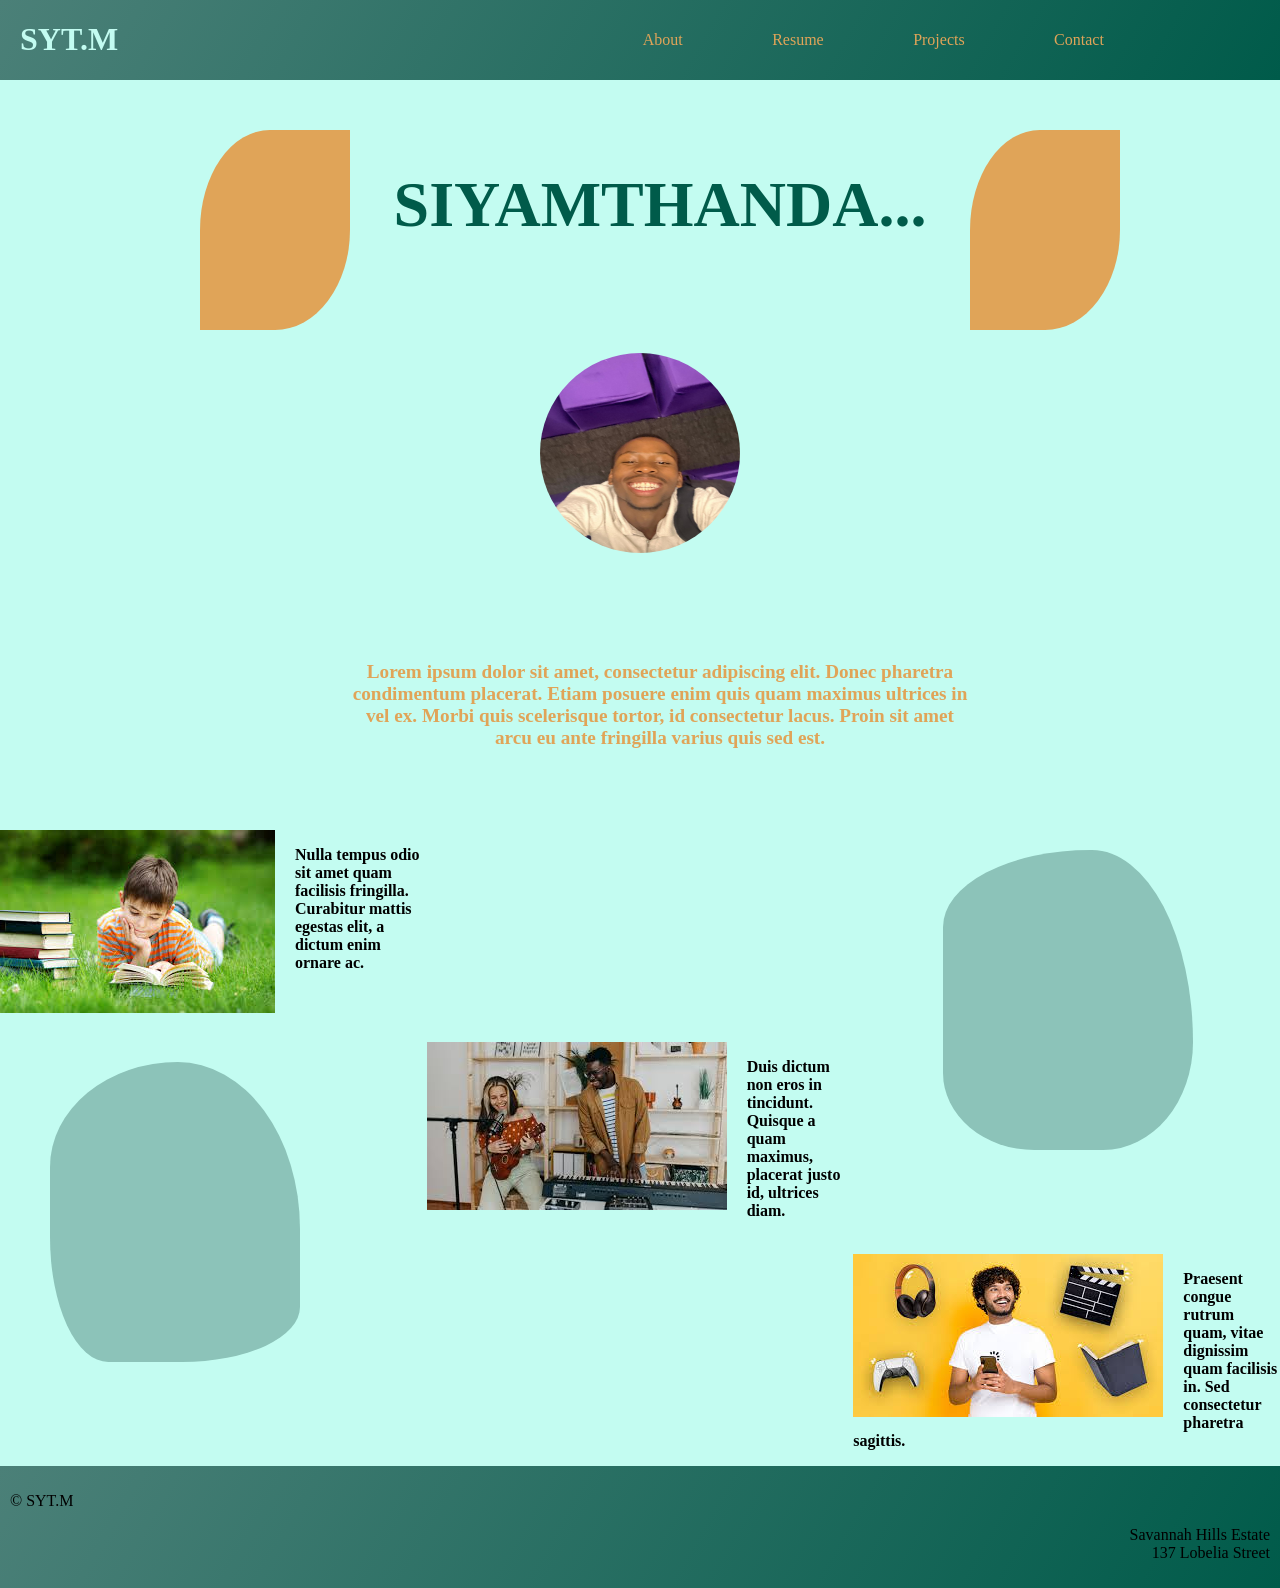
<file: index.html>
<!DOCTYPE html>
<html lang="en">
    <head>
        <meta charset="UTF-8">
        <title>My Website</title>
        <link rel="stylesheet" href="./style.css">
    </head>
    <body>
        <header>
            <div class="grid-container1">
                <div class="Name">
                    <h1>SYT.M</h1>
                </div><!--add name or logo, and a slogan-->
                <div class="flex-container1"><!--Navbar must start here, make it flexbox-->
                        <ul class="list">
                            <li><a href="#">About</a></li>
                            <li><a href="./other projects/Styled Resume">Resume</a></li>
                            <li><a href="./other projects/Website Landing Page">Projects</a></li><!--Add the landing page prject-->
                            <li><a href="#">Contact</a></li>
                        </ul>
                </div>
            </div>
        </header>
        <div class="grid-container2"> <!--hero section-->
            <div class="item1">
                <h2>Siyamthanda...</h2> <!--add text dec of uppercase-->
            </div>
            <div class="item4"></div>
            <div class="item5"></div>
            <div class="item2">
                <img src="./images/Selfie.jpg" alt="selfie">
            </div><!--image-->
            <div class="item3">
                <p>Lorem ipsum dolor sit amet, consectetur adipiscing elit. Donec pharetra condimentum placerat. Etiam posuere enim quis quam maximus ultrices in vel ex. Morbi quis scelerisque tortor, id consectetur lacus. Proin sit amet arcu eu ante fringilla varius quis sed est.</p>
            </div> <!--delete if not required-->
        </div>
        <div class="grid-container3"><!--skills section--> <!--MAKE THE LAYOUT TO HAVE 3 POINTS LIKE A ">."-->
            <div class="child4"></div>
            <div class="child5"></div>
            <div class="child1">
                <img src="./images/reading.jpg" alt="Boy reading">
                <p>Nulla tempus odio sit amet quam facilisis fringilla. Curabitur mattis egestas elit, a dictum enim ornare ac.</p>
            </div> <!--place images and float them in text-->
            <div class="child2">
                <img src="./images/Piano.jpg" alt="Playing the piano">
                <p>Duis dictum non eros in tincidunt. Quisque a quam maximus, placerat justo id, ultrices diam.</p>
            </div>
            <div class="child3">
                <img src="./images/Activities.jpg" alt="thinking activities">
                <p>Praesent congue rutrum quam, vitae dignissim quam facilisis in. Sed consectetur pharetra sagittis.</p>
            </div>
        </div>
        <footer>
            <p class="copyright">© SYT.M</p> 
            <p class="address">
                Savannah Hills Estate <br>
                137 Lobelia Street
            </p>
        </footer>
    </body>
</html>
</file>
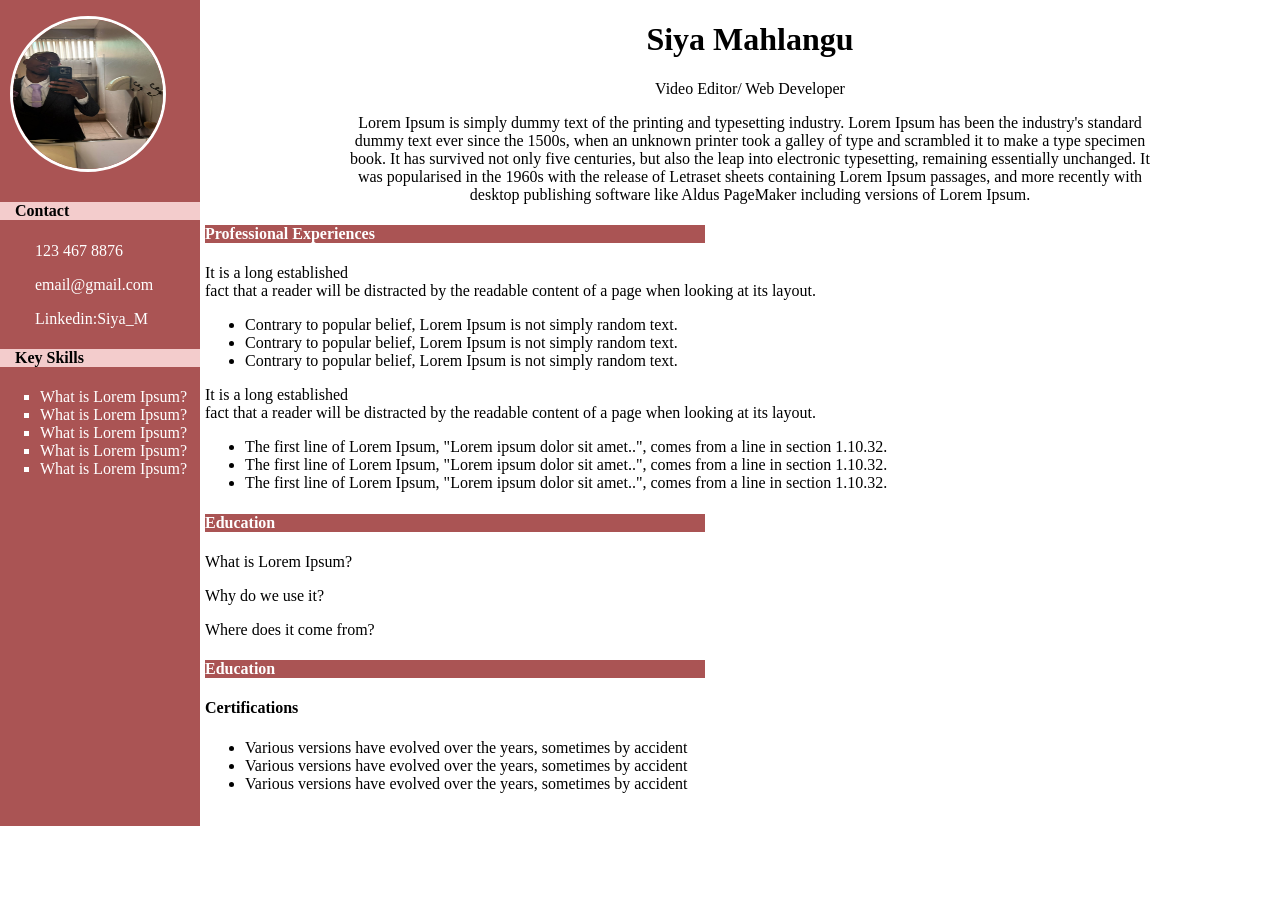
<file: Other projects/Styled Resume/index.html>
<!DOCTYPE html>
<html lang="en">
    <head>
        <meta charset="UTF-8">
        <link rel="stylesheet" href="./style.css">
    </head>
    <body>
        <div class="Main-div">
            <div class="image">
            <img src="./Siya.jpg" alt="Siya's sexy pic" id="my1">
            </div>
            <div class="contact">
                <h4 class="contact head">Contact</h4>
                <p class="number">123 467 8876</p>
                <p class="email">email@gmail.com</p>
                <p class="linkedin">Linkedin:Siya_M</p>
            </div>
            <div class="key-skills">
                <h4 class="skills">Key Skills</h4>
                <ul class="first-list">
                    <li>What is Lorem Ipsum?</li>
                    <li>What is Lorem Ipsum?</li>
                    <li>What is Lorem Ipsum?</li>
                    <li>What is Lorem Ipsum?</li>
                    <li>What is Lorem Ipsum?</li>
                </ul>
            </div>
        </div>
      <div class="M-div">
        <div class="Main-heading">
            <h1 class="name">Siya Mahlangu</h1>
            <p>Video Editor/ Web Developer</p>
            <p>Lorem Ipsum is simply dummy text of the printing and typesetting industry. Lorem Ipsum has been the industry's standard dummy text ever since the 1500s, when an unknown printer took a galley of type and scrambled it to make a type specimen book. It has survived not only five centuries, but also the leap into electronic typesetting, remaining essentially unchanged. It was popularised in the 1960s with the release of Letraset sheets containing Lorem Ipsum passages, and more recently with desktop publishing software like Aldus PageMaker including versions of Lorem Ipsum.</p>
        </div>
        <div class="second">
            <h4 class="heading">Professional Experiences</h4>
            <p>It is a long established <br>fact that a reader will be distracted by the readable content of a page when looking at its layout.</p>
        <ul class="list">
            <li>Contrary to popular belief, Lorem Ipsum is not simply random text.</li>    
            <li>Contrary to popular belief, Lorem Ipsum is not simply random text.</li>    
            <li>Contrary to popular belief, Lorem Ipsum is not simply random text.</li>    
        </ul>
             <p>It is a long established <br>fact that a reader will be distracted by the readable content of a page when looking at its layout.</p>
             <ul class="list">
                <li>The first line of Lorem Ipsum, "Lorem ipsum dolor sit amet..", comes from a line in section 1.10.32.</li>
                <li>The first line of Lorem Ipsum, "Lorem ipsum dolor sit amet..", comes from a line in section 1.10.32.</li>
                <li>The first line of Lorem Ipsum, "Lorem ipsum dolor sit amet..", comes from a line in section 1.10.32.</li>
             </ul>
        </div>
        <div class="third">
            <h4 class="heading">Education</h4>
            <p>What is Lorem Ipsum?</p>
            <p>Why do we use it?</p>
            <p>Where does it come from?</p>
        </div>
        <div class="fourth">
            <h4 class="heading">Education</h4>
            <h4 >Certifications</h4>
            <ul class="list">
                <li>Various versions have evolved over the years, sometimes by accident</li>
                <li>Various versions have evolved over the years, sometimes by accident</li>
                <li>Various versions have evolved over the years, sometimes by accident</li>
            </ul>
        </div>
      </div>  
    </body>
</html>
</file>
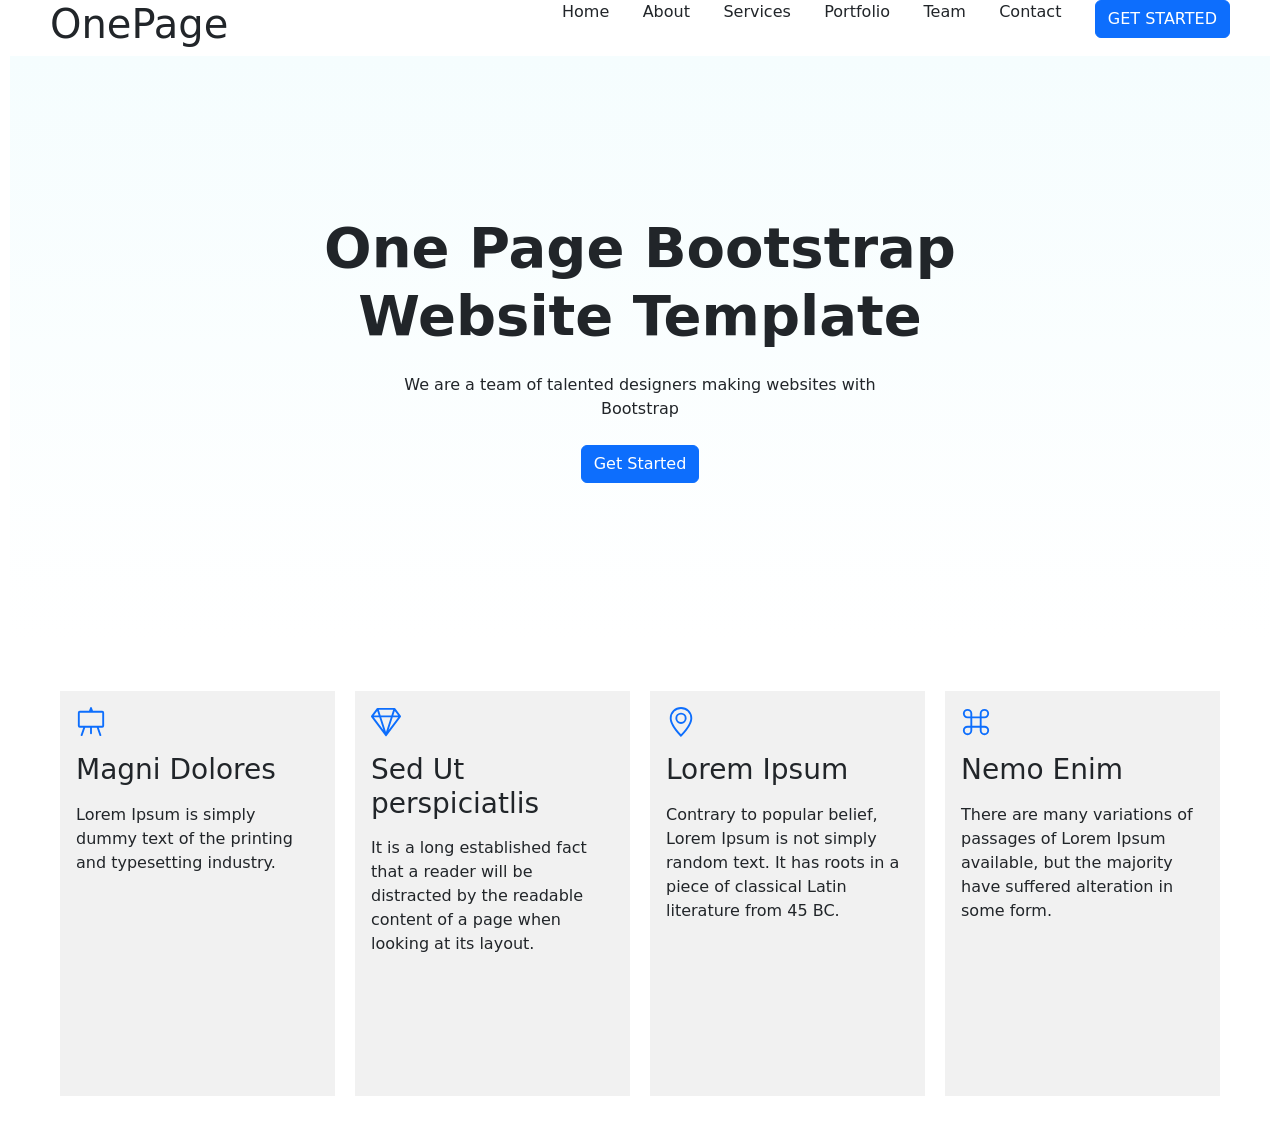
<file: Other projects/Website Landing Page/index.html>
<!DOCTYPE html>
<html lang="en">
    <head>
        <meta charset="UTF-8">
        <title>ONEPAGE</title> <!--Make the title to have a horzontal scrolling motion-->
        <link href="https://cdn.jsdelivr.net/npm/bootstrap@5.3.8/dist/css/bootstrap.min.css" rel="stylesheet" integrity="sha384-sRIl4kxILFvY47J16cr9ZwB07vP4J8+LH7qKQnuqkuIAvNWLzeN8tE5YBujZqJLB" crossorigin="anonymous">
        <link rel="stylesheet" href="./style.css">
        <link rel="preconnect" href="https://fonts.googleapis.com">
<link rel="preconnect" href="https://fonts.gstatic.com" crossorigin>
<link href="https://fonts.googleapis.com/css2?family=Architects+Daughter&family=Caveat:wght@400..700&family=Libre+Baskerville:ital,wght@0,400..700;1,400..700&family=Raleway:ital,wght@0,100..900;1,100..900&display=swap" rel="stylesheet">
<link rel="preconnect" href="https://fonts.googleapis.com">
<link rel="preconnect" href="https://fonts.gstatic.com" crossorigin>
<link href="https://fonts.googleapis.com/css2?family=Architects+Daughter&family=Caveat:wght@400..700&family=Libre+Baskerville:ital,wght@0,400..700;1,400..700&family=Open+Sans:ital,wght@0,300..800;1,300..800&family=Raleway:ital,wght@0,100..900;1,100..900&display=swap" rel="stylesheet">

    </head>
    <body>
        <header>
            <div class="flex-container">
            <h1 class="one-page">OnePage</h1>
            <nav class="navigation">
               <ul class="list">
                <li class="Home">Home</li> 
                <li class="About">About</li>
                <li class="Services">Services</li>
                <li class="Portfolio">Portfolio</li>
                <li class="Team">Team</li>
                <li class="Contact">Contact</li>
                <li class="Button"><button type="button" class="btn btn-primary">GET STARTED</button></li>
               </ul> 
            </nav>
            </div>
        </header>
        <div class="flex-container2">
        <div class="main-text">
            <h2 class="bootstrap mb-4">One page bootstrap <br>website template</h2><!--Apple a text-deco of capitalize-->
            <p class="para mb-4">We are a team of talented designers making websites with <br>Bootstrap</p>
            <button type="button" class="btn btn-primary">Get Started</button>
        </div>
        </div>
        <div class="flex-container3">
            <div class="child Lorem px-3 pt-3">
               <svg xmlns="http://www.w3.org/2000/svg" width="30" height="30" fill="currentColor" class="bi bi-easel text-primary" viewBox="0 0 16 16">
  <path d="M8 0a.5.5 0 0 1 .473.337L9.046 2H14a1 1 0 0 1 1 1v7a1 1 0 0 1-1 1h-1.85l1.323 3.837a.5.5 0 1 1-.946.326L11.092 11H8.5v3a.5.5 0 0 1-1 0v-3H4.908l-1.435 4.163a.5.5 0 1 1-.946-.326L3.85 11H2a1 1 0 0 1-1-1V3a1 1 0 0 1 1-1h4.954L7.527.337A.5.5 0 0 1 8 0M2 3v7h12V3z"/>
</svg>
                <h3 class="my-3">Magni Dolores</h3>
                <p>Lorem Ipsum is simply dummy text of the printing and typesetting industry.</p>
            </div>
            <div class="child Sed-ut px-3 pt-3">
                <svg xmlns="http://www.w3.org/2000/svg" width="30" height="30" fill="currentColor" class="bi bi-gem text-primary " viewBox="0 0 16 16">
  <path d="M3.1.7a.5.5 0 0 1 .4-.2h9a.5.5 0 0 1 .4.2l2.976 3.974c.149.185.156.45.01.644L8.4 15.3a.5.5 0 0 1-.8 0L.1 5.3a.5.5 0 0 1 0-.6zm11.386 3.785-1.806-2.41-.776 2.413zm-3.633.004.961-2.989H4.186l.963 2.995zM5.47 5.495 8 13.366l2.532-7.876zm-1.371-.999-.78-2.422-1.818 2.425zM1.499 5.5l5.113 6.817-2.192-6.82zm7.889 6.817 5.123-6.83-2.928.002z"/>
</svg>
               <h3 class="my-3">Sed Ut perspiciatlis</h3>
                <p>It is a long established fact that a reader will be distracted by the readable content of a page when looking at its layout.</p>
            </div>
            <div class="child Magni px-3 pt-3">
                <svg xmlns="http://www.w3.org/2000/svg" width="30" height="30"  class="bi bi-geo-alt text-primary" viewBox="0 0 16 16 " fill="currentcolor">
  <path d="M12.166 8.94c-.524 1.062-1.234 2.12-1.96 3.07A32 32 0 0 1 8 14.58a32 32 0 0 1-2.206-2.57c-.726-.95-1.436-2.008-1.96-3.07C3.304 7.867 3 6.862 3 6a5 5 0 0 1 10 0c0 .862-.305 1.867-.834 2.94M8 16s6-5.686 6-10A6 6 0 0 0 2 6c0 4.314 6 10 6 10"/>
  <path d="M8 8a2 2 0 1 1 0-4 2 2 0 0 1 0 4m0 1a3 3 0 1 0 0-6 3 3 0 0 0 0 6"/>
</svg>
                <h3 class="my-3">Lorem Ipsum</h3>
                <p>Contrary to popular belief, Lorem Ipsum is not simply random text. It has roots in a piece of classical Latin literature from 45 BC.</p>
            </div>
            <div class="child Nemo px-3 pt-3">
                <svg xmlns="http://www.w3.org/2000/svg" width="30" height="30" fill="currentColor" class="bi bi-command text-primary" viewBox="0 0 16 16">
  <path d="M3.5 2A1.5 1.5 0 0 1 5 3.5V5H3.5a1.5 1.5 0 1 1 0-3M6 5V3.5A2.5 2.5 0 1 0 3.5 6H5v4H3.5A2.5 2.5 0 1 0 6 12.5V11h4v1.5a2.5 2.5 0 1 0 2.5-2.5H11V6h1.5A2.5 2.5 0 1 0 10 3.5V5zm4 1v4H6V6zm1-1V3.5A1.5 1.5 0 1 1 12.5 5zm0 6h1.5a1.5 1.5 0 1 1-1.5 1.5zm-6 0v1.5A1.5 1.5 0 1 1 3.5 11z"/>
</svg>
                <h3 class="my-3">Nemo Enim</h3>
            <p>There are many variations of passages of Lorem Ipsum available, but the majority have suffered alteration in some form.</p>
        </div>
    </body>
</html>
</file>
<file: style.css>
body {
    margin: 0px;
    max-width: 100%;
    background: #c3fcf1;
}
.grid-container1 {
    display: grid;
    grid-template-columns: 1fr 2fr; 
}
h1 {
    color: #c3fcf1;
}
h2 {
    color: #005b4a;
    font-weight: 700;
    font-size: 4rem;
    text-transform: Uppercase;
}
.item3 > p {
    color: #e0a458;
    font-weight: 600;
    font-size: 1.2rem
}
.grid-container3 p {
    font-weight: 550;
}
div > div.Name {
   padding-left: 20px;
}
.flex-container1 {
    display: flex;
    justify-content: center;
}
.list {
    display: flex;
    width: 75%;
    justify-content: space-evenly;
    align-items: center;
    list-style: none;
}
.grid-container2 {
    display: grid;
    grid-template-rows: 1fr 1fr 1fr;
    grid-template-columns: 1fr 1fr 1fr 1fr;
    text-align: center;
    align-items: center;
    justify-content: center;
}
.item1 {
    grid-area: 1/ 2/ 2/ 4;
}
.item2 {

    grid-area: 2/ 1/ 3/ 5;
}
.item2 > img {
    height: 200px;
    width: 200px;
    border-radius: 50%;
}
.item3 {
    grid-area: 3/ 2/ 4/ 4;
}
.item4 {
    grid-area: 1/4/2/5;
    background: #e0a458;
    border-radius: 93% 0% 100% 100% / 100% 0% 100% 0% ;
    height: 200px;
    width: 150px;
    margin-top: 50px;
}
.item5 {
    grid-area: 1/1/2/2;
    background: #e0a458;
    border-radius: 93% 0% 100% 100% / 100% 0% 100% 0% ;
    height: 200px;
    width: 150px;
    margin-left: 200px;
    margin-top: 50px;
}
.grid-container3 {
    display: grid;
    grid-template-rows: 1fr 1fr 1fr;
    grid-template-columns: 1fr 1fr 1fr;
}
.grid-container3 img {
    float: left;
    margin-right: 20px;
}
.child2 {
    grid-area: 2/ 2/ 3/ 3;
}
.child3 {
    grid-area: 3/ 3/ 4/ 4;
}

.child4 {
    background: #8cc3b9;
    grid-area: 1/3/3/4;
    border-radius: 92% 63% 56% 57% / 40% 100% 56% 40%;
    height: 300px;
    width: 250px;
    margin-left: 90px;
    margin-top: 20px
}
.child5 {
    background: #8cc3b9;
    grid-area: 2/1/4/2;
    border-radius: 92% 88% 85% 42% / 63% 100% 33% 75% ;
    height: 300px;
    width: 250px;
    margin-left: 50px;
    margin-top: 20px
}
a {
    text-decoration: none;
    color: #e0a458;
}
.address {
    text-align: right;
}
header,footer {
    background-image: linear-gradient(300deg,#005b4a, #4b8078);
    animation: MyAnimation 6 ease -2 infinite;
}
footer {
    padding: 10px;
}
@keyframes MyAnimation {
    0% {
    background-color: #005b4a, #4b8078;
  }
  50% {
    background-color: #4b8078, #005b4a;
  }
  100% {
    background-color: #005b4a, #4b8078;
  }
}
@media (min-width: 319px) and (max-width: 480px) {
    .grid-container2 {
    display: grid;
    grid-template-rows: auto auto auto;
    grid-template-columns: auto auto auto auto;
    text-align: center;
    align-items: center;
    justify-content: center;
}
    h2 {
    color: #005b4a;
    font-weight: 700;
    font-size: 1.3rem;
    text-transform: Uppercase;
}
.item4 {
    height: 100px;
    width: 100px
}
.item5 {
    width: 100px;
    height: 100px;
    margin-left: 0px;
}
.item3 > p {
    font-size: 1rem;
    font-weight: 500;
    margin-left: 12px;
    margin-right: 12px;
}
.item3 {
    grid-column: span 4;
}
.grid-container3 img {
    margin-left: 30px;
    margin-bottom: 15px;
}
.child4 {
    height: 0px;
    width: 0px;
}
.child5 {
    height: 0px;
    width: 0px;
}
.child2 {
    grid-column-start: 1;
}
.child3 {
    grid-column-start: 1;
}
body {
    overflow-x: hidden;
} 
.flex-container1 {
    justify-content: space-between;

}
.list {
    justify-content: space-between;
    width: 100%;
    margin: 0px;
    padding: 20px;
}
}
</file>
<file: Other projects/Styled Resume/style.css>
/*Resume Colors:
a) #AA5454
b) #F3CCCC
c) #0808088*/
html {
    margin: 0px;
}
body {
    margin: 0;
}
.Main-div {
    display: block;
    background-color: #AA5454;
    width: 200px;
    float: left;
    height: 830px;
    margin-top: -25px;
}
img {
    height:100%;
    width:100%;
    border-radius: 100%;
}
.image {
    width: 150px; 
    height: 150px;
    border: 3px solid white;
    border-radius: 50%;
    position: relative;
    left: 10px;   
    top:20px;
    object-fit: fill;
} 
h4.heading {
    background-color: #AA5454;
    width: 500px;
    color: white;
}  
h4.contact {
    margin-top: 50px;
    background-color: #F3CCCC;
    padding-left: 15px;
    width: 185px;
}
h4.skills {
    background-color: #F3CCCC;
    padding-left: 15px;
    width: 185px;
}
.number, .email, .linkedin {
    color:white;
    margin-left: 35px;
}
.first-list {
    list-style: square;
    color: white;
    font-weight: 100px
}
.Main-heading {
    text-align: center;
    width: 800px;
    margin-left: 350px;
    margin-bottom: 0px;
}
.second, .third, .fourth {
    margin-left: 205px;

}
</file>
<file: Other projects/Website Landing Page/style.css>
.flex-container {
    display: flex;
    flex-direction: row wrap;
    justify-content: space-between;
    padding-left: 40px;
    padding-right: 40px
}
body {
    margin-left: 10px;
    margin-right: 10px
}
header {
    height: 25%;
}
.list {
    list-style: none;
    display: flex;
    justify-content: space-between;
}
.navigation{
/*put a focus on one of the button elements*/
    width: 700px;
}
.flex-container2 {
    height: 65vh;
    justify-content: center;
    text-align: center;
    align-content: center;
    object-fit: contain;
    background-image: linear-gradient(180deg, #f5fdfe, #fff);
}
.flex-container3 {
    display: flex;
    gap: 20px;
    justify-content: center;
    text-align: left;
    height: 45vh;
    margin: 50px;
}
.child {
    flex: 1;
    background-color: #f1f1f1;
    flex-wrap: wrap;
}
.bootstrap {
    font-weight: 700;
    font-size: 3.5rem;
    text-transform: Capitalize;
}
.para {
    font-weight: 450;
    font-size: 1rem;
}
</file>
